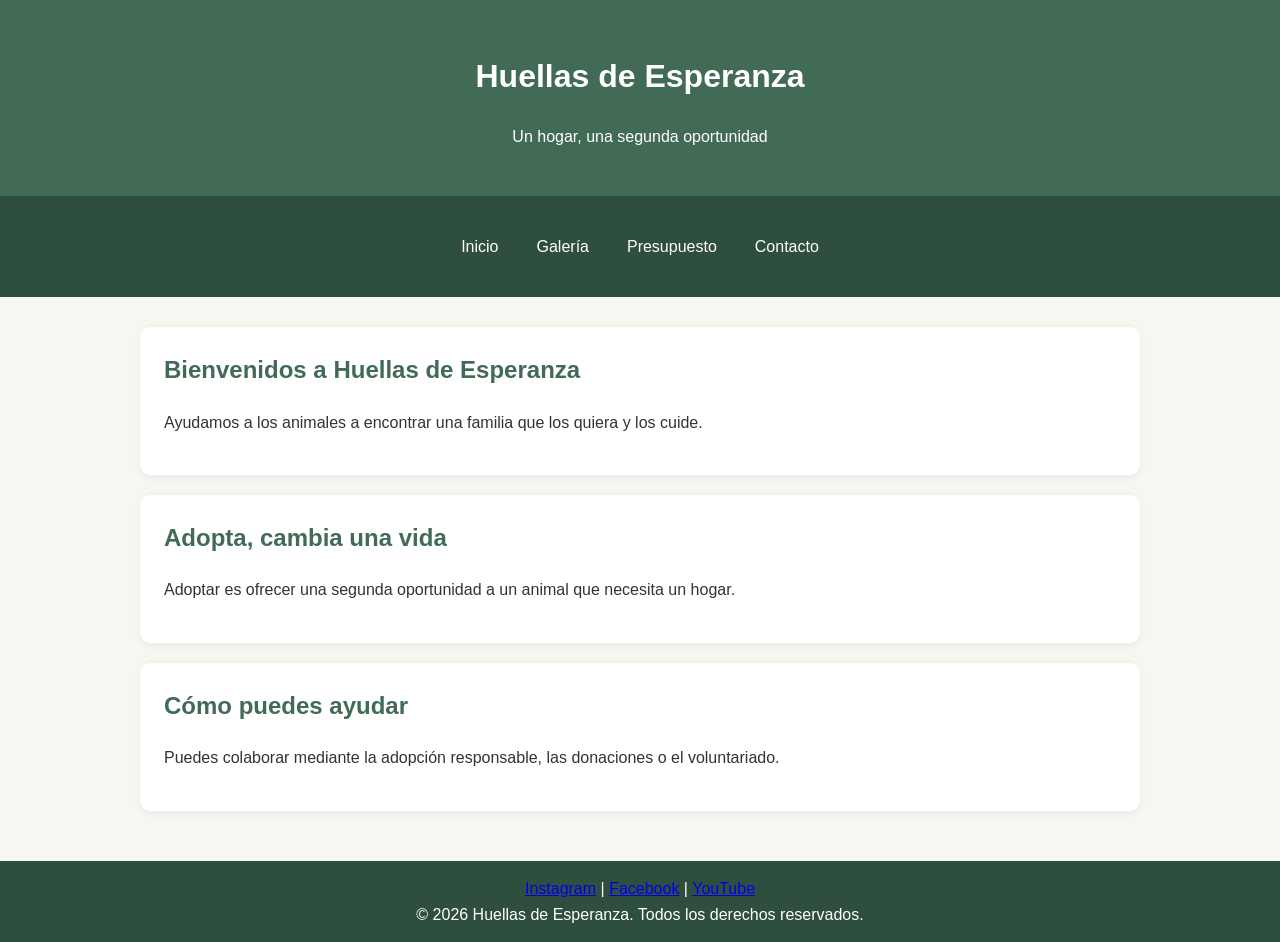
<file: index.html>
<!DOCTYPE html>
<html lang="es">
<head>
    <meta charset="UTF-8">
    <meta name="viewport" content="width=device-width, initial-scale=1.0">
    <title>Huellas de Esperanza</title>
    <link rel="stylesheet" href="style.css">
</head>
<body>
    <header>
        <h1>Huellas de Esperanza</h1>
        <p>Un hogar, una segunda oportunidad</p>
    </header>

    <nav>
        
<nav>
    <a href="index.html" aria-current="page">Inicio</a>
    <a href="galeria.html">Galería</a>
    <a href="presupuesto.html">Presupuesto</a>
    <a href="contacto.html">Contacto</a>
</nav>

    </nav>

    <main>
        <section>
            <h2>Bienvenidos a Huellas de Esperanza</h2>
            <p>Ayudamos a los animales a encontrar una familia que los quiera y los cuide.</p>
        </section>

        <section>
            <h2>Adopta, cambia una vida</h2>
            <p>Adoptar es ofrecer una segunda oportunidad a un animal que necesita un hogar.</p>
        </section>

        <section>
            <h2>Cómo puedes ayudar</h2>
            <p>Puedes colaborar mediante la adopción responsable, las donaciones o el voluntariado.</p>
        </section>
    </main>
        

<footer>
    <p>
        <a href="https://www.instagram.com/" target="_blank" rel="noopener noreferrer">Instagram</a> |
        <a href="https://www.facebook.com/" target="_blank" rel="noopener noreferrer">Facebook</a> |
        <a href="https://www.youtube.com/" target="_blank" rel="noopener noreferrer">YouTube</a>
    </p>
    <p>© 2026 Huellas de Esperanza. Todos los derechos reservados.</p>
</footer>
</body>
</html>
</file>
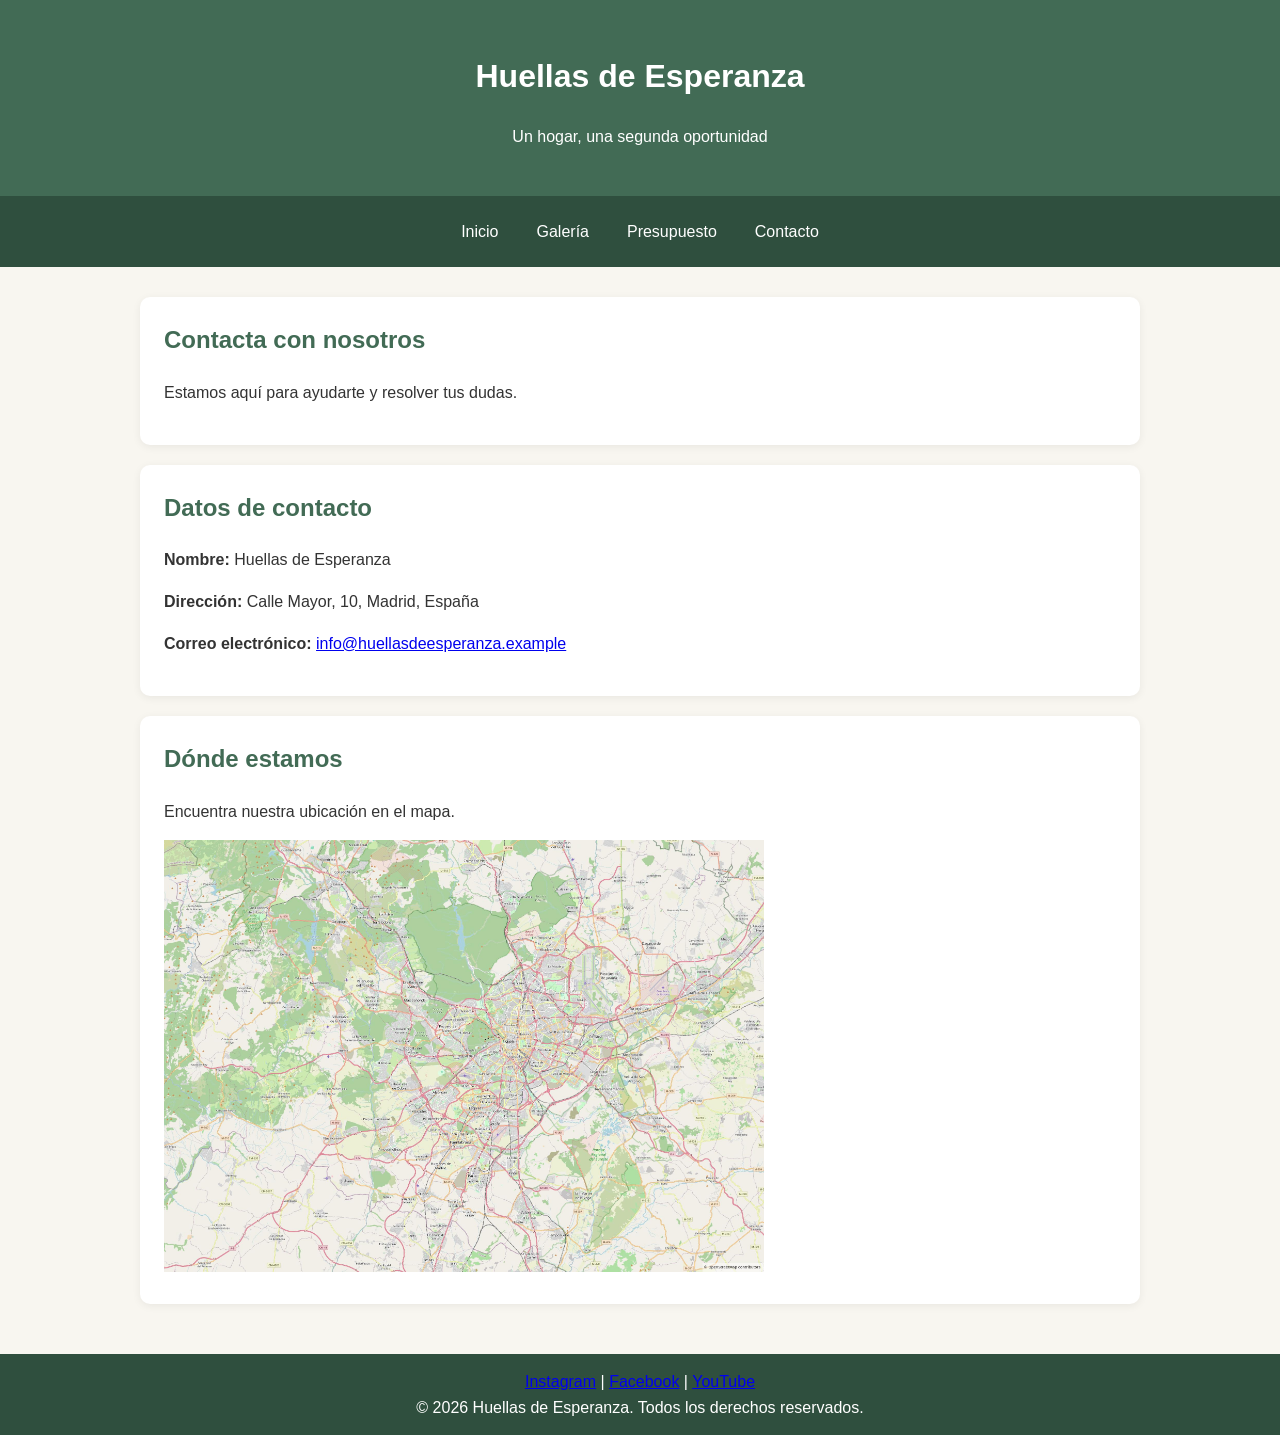
<file: contacto.html>
<!DOCTYPE html>
<html lang="es">
<head>
    <meta charset="UTF-8">
    <meta name="viewport" content="width=device-width, initial-scale=1.0">
    <title>Contacto | Huellas de Esperanza</title>
    <link rel="stylesheet" href="style.css">
</head>
<body>
    <header>
        <h1>Huellas de Esperanza</h1>
        <p>Un hogar, una segunda oportunidad</p>
    </header>

    
<nav>
    <a href="index.html">Inicio</a>
    <a href="galeria.html">Galería</a>
    <a href="presupuesto.html">Presupuesto</a>
    <a href="contacto.html" aria-current="page">Contacto</a>
    </nav>

    <main>
        <section>
            <h2>Contacta con nosotros</h2>
            <p>Estamos aquí para ayudarte y resolver tus dudas.</p>
        </section>

        <section>
            <h2>Datos de contacto</h2>
            <p><strong>Nombre:</strong> Huellas de Esperanza</p>
            <p><strong>Dirección:</strong> Calle Mayor, 10, Madrid, España</p>
            <p><strong>Correo electrónico:</strong>
                <a href="mailto:info@huellasdeesperanza.example">info@huellasdeesperanza.example</a>
            </p>
        </section>

        <section>
            <h2>Dónde estamos</h2>
            <p>Encuentra nuestra ubicación en el mapa.</p>
            <img src="mapa.jfif"
                 alt="Mapa de ubicación de Huellas de Esperanza"
                 width="600" height="400"
                 style="max-width: 100%; height: auto;">
        </section>
    </main>

    

<footer>
    <p>
        <a href="https://www.instagram.com/" target="_blank" rel="noopener noreferrer">Instagram</a> |
        <a href="https://www.facebook.com/" target="_blank" rel="noopener noreferrer">Facebook</a> |
        <a href="https://www.youtube.com/" target="_blank" rel="noopener noreferrer">YouTube</a>
    </p>
    <p>© 2026 Huellas de Esperanza. Todos los derechos reservados.</p>
</footer>
</body>
</html>
</file>
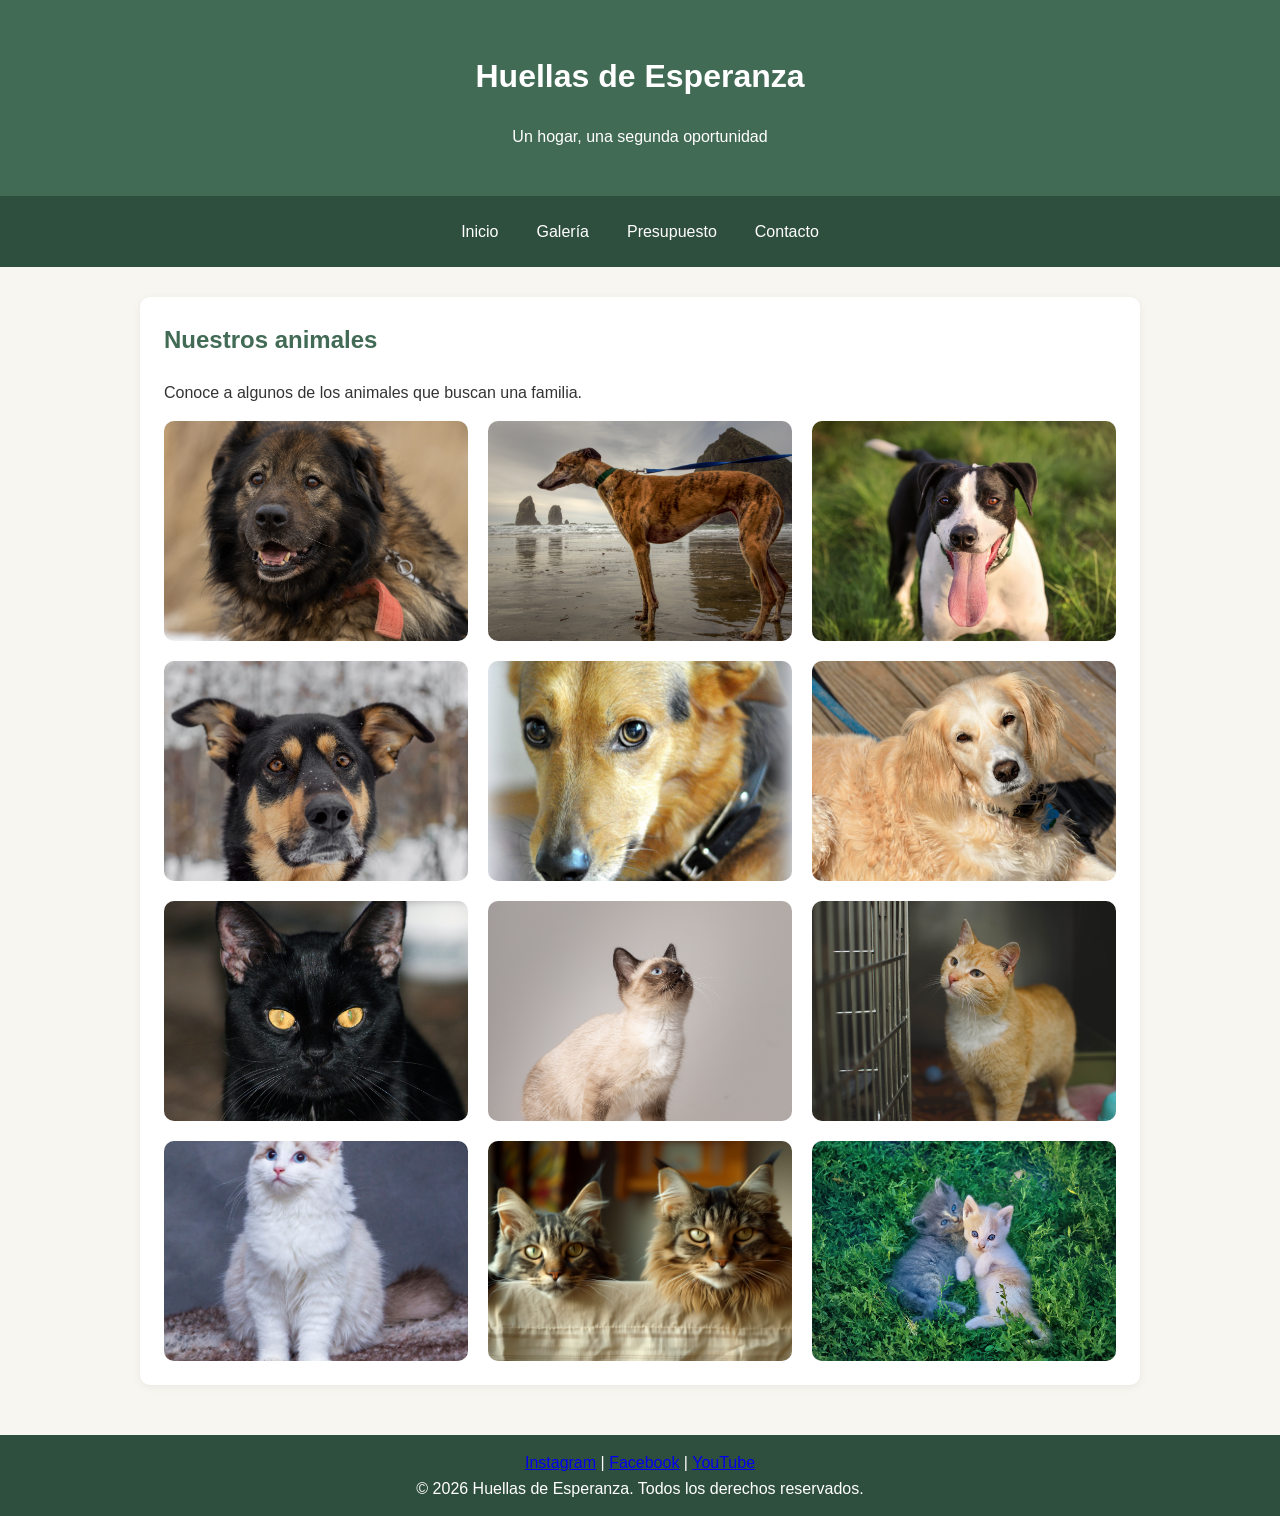
<file: galeria.html>
<!DOCTYPE html>
<html lang="es">
<head>
    <meta charset="UTF-8">
    <meta name="viewport" content="width=device-width, initial-scale=1.0">
    <title>Galería | Huellas de Esperanza</title>
    <link rel="stylesheet" href="style.css">
</head>
<body>
    <header>
        <h1>Huellas de Esperanza</h1>
        <p>Un hogar, una segunda oportunidad</p>
    </header>

   
<nav>
    <a href="index.html">Inicio</a>
    <a href="galeria.html" aria-current="page">Galería</a>
    <a href="presupuesto.html">Presupuesto</a>
    <a href="contacto.html">Contacto</a>
</nav>


    <main>
        <section>
            <h2>Nuestros animales</h2>
            <p>Conoce a algunos de los animales que buscan una familia.</p>

            <div class="galeria">
                <img src="perro1.jpg" alt="Perro en adopción" width="400" height="300">
               <img src="perro2.jpg" alt="Perro esperando una familia" width="400" height="300">
                <img src="perro3.jpg" alt="Perro rescatado" width="400" height="300">
                <img src="perro4.jpg" alt="Perro buscando un hogar" width="400" height="300">
                <img src="perro5.jpg" alt="Perro en un refugio" width="400" height="300">
                <img src="perro6.jpg" alt="Perro listo para ser adoptado" width="400" height="300">
                <img src="gato1.jpg" alt="Gato en adopción" width="400" height="300">
                <img src="gato2.jpg" alt="Gato esperando una familia" width="400" height="300">
                <img src="gato3.jpg" alt="Gato rescatado" width="400" height="300">
                <img src="gato4.jpg" alt="Gato buscando un hogar" width="400" height="300">
                <img src="gato5.jpg" alt="Gato en un refugio" width="400" height="300">
                <img src="gato6.jpg" alt="Gato listo para ser adoptado" width="400" height="300">
            </div>
        </section>
    </main>

    

<footer>
    <p>
        <a href="https://www.instagram.com/" target="_blank" rel="noopener noreferrer">Instagram</a> |
        <a href="https://www.facebook.com/" target="_blank" rel="noopener noreferrer">Facebook</a> |
        <a href="https://www.youtube.com/" target="_blank" rel="noopener noreferrer">YouTube</a>
    </p>
    <p>© 2026 Huellas de Esperanza. Todos los derechos reservados.</p>
</footer>
</body>
</html>
</file>
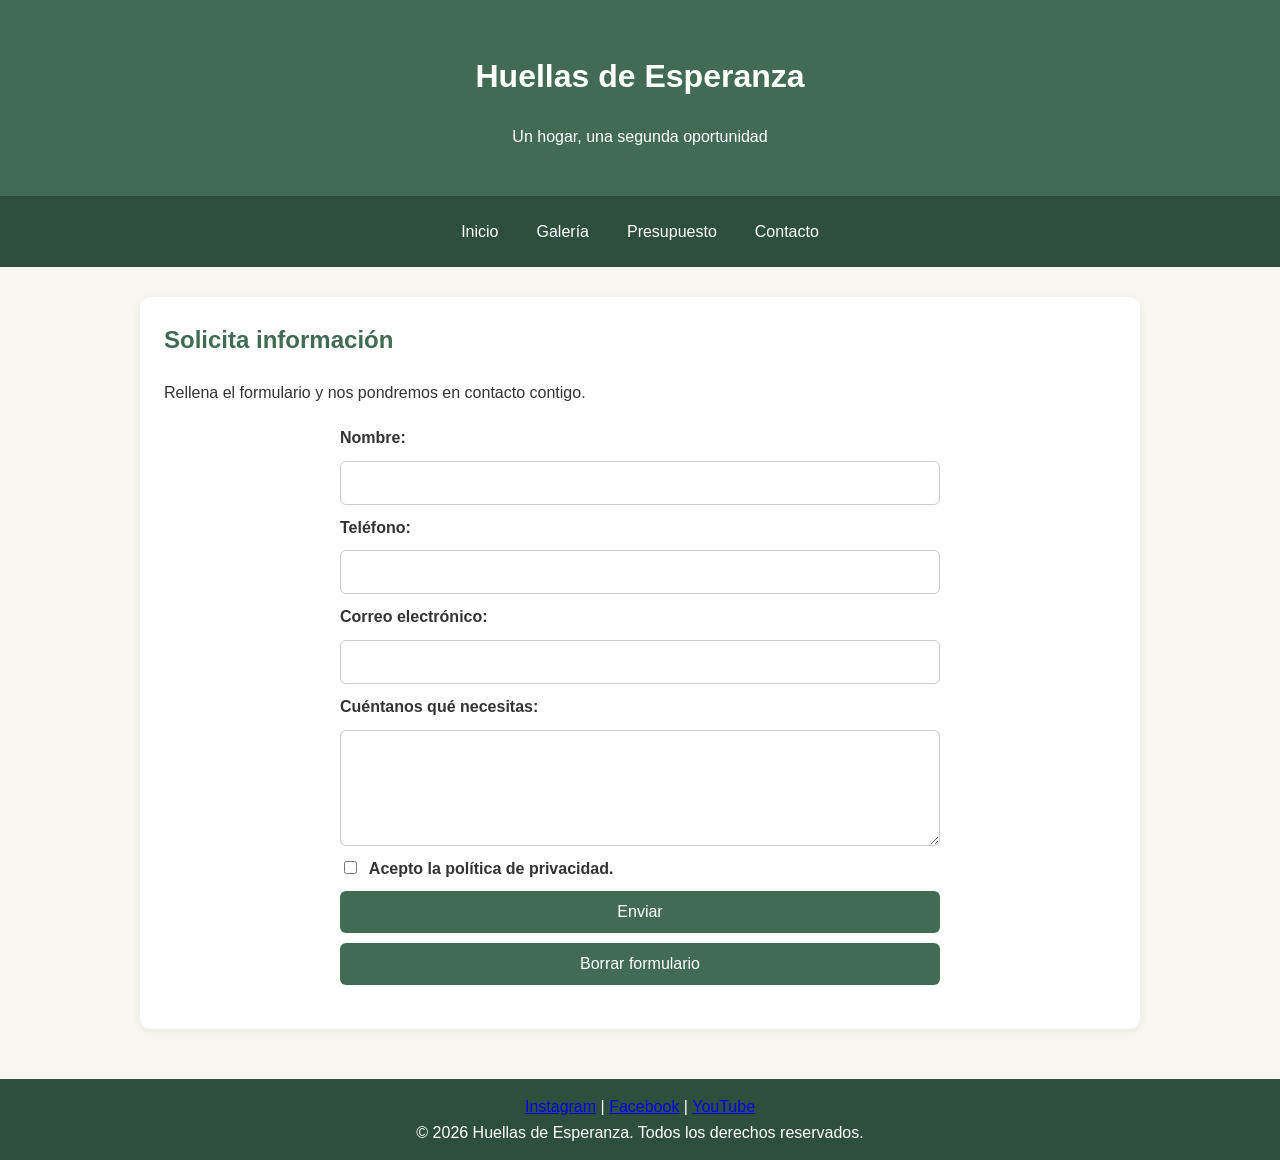
<file: presupuesto.html>
<!DOCTYPE html>
<html lang="es">
<head>
    <meta charset="UTF-8">
    <meta name="viewport" content="width=device-width, initial-scale=1.0">
    <title>Presupuesto | Huellas de Esperanza</title>
    <link rel="stylesheet" href="style.css">
</head>
<body>
    <header>
        <h1>Huellas de Esperanza</h1>
        <p>Un hogar, una segunda oportunidad</p>
    </header>

    
<nav>
    <a href="index.html">Inicio</a>
    <a href="galeria.html">Galería</a>
    <a href="presupuesto.html" aria-current="page">Presupuesto</a>
    <a href="contacto.html">Contacto</a>
    </nav>

    <main>
        <section>
            <h2>Solicita información</h2>
            <p>Rellena el formulario y nos pondremos en contacto contigo.</p>

            <form action="#" method="post">
                <label for="nombre">Nombre:</label>
                <input type="text" id="nombre" name="nombre"
                       minlength="3" maxlength="20"
                       pattern="[A-Za-zÁÉÍÓÚáéíóúÜüÑñ ]{3,20}"
                       required>

                <label for="telefono">Teléfono:</label>
                <input type="tel" id="telefono" name="telefono"
                       pattern="[0-9]{9}" maxlength="9" required>

                <label for="email">Correo electrónico:</label>
                <input type="email" id="email" name="email" required>

                <label for="informacion">Cuéntanos qué necesitas:</label>
                <textarea id="informacion" name="informacion" rows="5"></textarea>

                <label>
                    <input type="checkbox" name="privacidad" required>
                    Acepto la política de privacidad.
                </label>

                <button type="submit">Enviar</button>
                <button type="reset">Borrar formulario</button>
            </form>
        </section>
    </main>

   

<footer>
    <p>
        <a href="https://www.instagram.com/" target="_blank" rel="noopener noreferrer">Instagram</a> |
        <a href="https://www.facebook.com/" target="_blank" rel="noopener noreferrer">Facebook</a> |
        <a href="https://www.youtube.com/" target="_blank" rel="noopener noreferrer">YouTube</a>
    </p>
    <p>© 2026 Huellas de Esperanza. Todos los derechos reservados.</p>
</footer>
</body>
</html>
</file>
<file: style.css>
* {
    box-sizing: border-box;
}

body {
    margin: 0;
    font-family: Arial, sans-serif;
    background-color: #f8f6f0;
    color: #333333;
    line-height: 1.6;
    display: flex;
    flex-direction: column;
    min-height: 100vh;
}

header {
    background-color: #426b55;
    color: white;
    text-align: center;
    padding: 30px 20px;
}

nav {
    background-color: #2f4f3e;
    display: flex;
    justify-content: center;
    flex-wrap: wrap;
    gap: 10px;
    padding: 15px;
}

nav a {
    color: white;
    text-decoration: none;
    padding: 8px 14px;
    border-radius: 5px;
}

nav a:hover {
    background-color: #dce8d9;
    color: #263b2e;
}

main {
    flex: 1;
    width: 90%;
    max-width: 1000px;
    margin: 30px auto;
}

section {
    background-color: white;
    padding: 24px;
    margin-bottom: 20px;
    border-radius: 10px;
    box-shadow: 0 2px 8px #00000010;
}

section h2 {
    color: #426b55;
    margin-top: 0;
}

footer {
    background-color: #2f4f3e;
    color: white;
    text-align: center;
    padding: 15px;
}

footer p {
    margin: 0;
}

@media (max-width: 600px) {
    header h1 {
        font-size: 1.7rem;
    }

    nav {
        flex-direction: column;
        align-items: center;
    }

    main {
        width: 94%;
    }
}

.galeria {
    display: grid;
    grid-template-columns: repeat(3, 1fr);
    gap: 20px;
}

.galeria img {
    width: 100%;
    height: 220px;
    object-fit: cover;
    border-radius: 10px;
}

@media (max-width: 600px) {
    .galeria {
        grid-template-columns: 1fr;
    }
}

form {
    display: flex;
    flex-direction: column;
    gap: 10px;
    max-width: 600px;
    margin: 20px auto;
}

form label {
    font-weight: bold;
}

form input:not([type="checkbox"]),
form textarea {
    width: 100%;
    padding: 12px;
    border: 1px solid #cccccc;
    border-radius: 6px;
    font-family: Arial, sans-serif;
    font-size: 16px;
}

form input[type="checkbox"] {
    margin-right: 8px;
}

form button {
    padding: 12px;
    border: none;
    border-radius: 6px;
    background-color: #426b55;
    color: white;
    font-size: 16px;
    cursor: pointer;
}

form button:hover {
    background-color: #2f4f3e;
}
</file>
